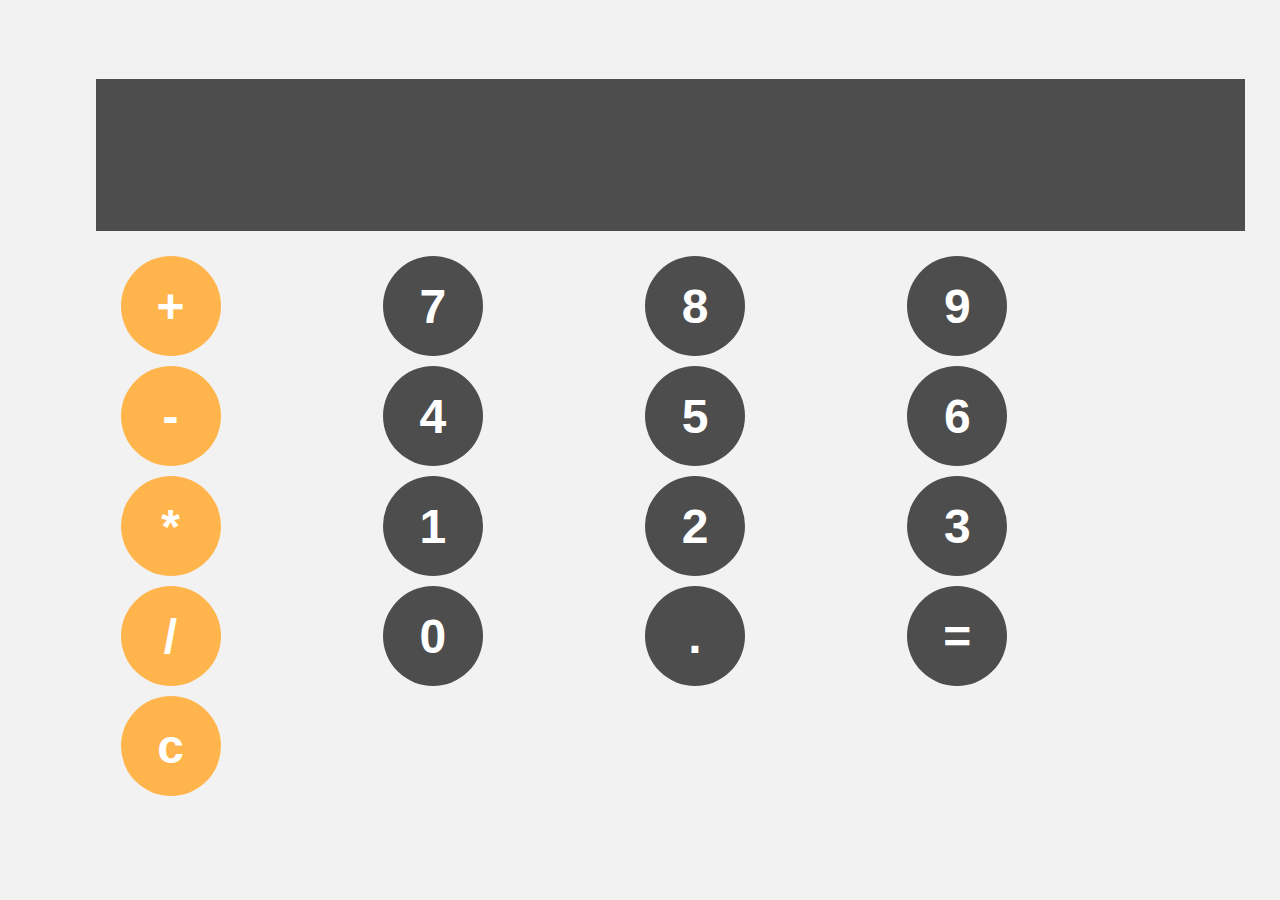
<file: Calculator/index.html>
<!DOCTYPE html>
<html lang="en">
<head>
    <meta charset="UTF-8">
    <meta name="viewport" content="width=device-width, initial-scale=1.0">
    <title>Calculator</title>
    <link rel="stylesheet" href="style.css">
</head>
<body>
    
    <div id="Calculator">
        <input id="display" readonly>
        <div id="keys">
            <button onclick="appendToDisplay('+')" class="operator-btn">+</button>
            <button onclick="appendToDisplay('7')">7</button>
            <button onclick="appendToDisplay('8')">8</button>
            <button onclick="appendToDisplay('9')">9</button>
            <button onclick="appendToDisplay('-')" class="operator-btn">-</button>
            <button onclick="appendToDisplay('4')">4</button>
            <button onclick="appendToDisplay('5')">5</button>
            <button onclick="appendToDisplay('6')">6</button>
            <button onclick="appendToDisplay('*')" class="operator-btn">*</button>
            <button onclick="appendToDisplay('1')">1</button>
            <button onclick="appendToDisplay('2')">2</button>
            <button onclick="appendToDisplay('3')">3</button>
            <button onclick="appendToDisplay('/')" class="operator-btn">/</button>
            <button onclick="appendToDisplay('0')">0</button>
            <button onclick="appendToDisplay('.')">.</button>
            <button onclick="calculate()">=</button>
            <button onclick="clearDisplay()" class="operator-btn">c</button>
        </div>
    </div>
    <script src="index.js"></script>
</body>
</html>
</file>
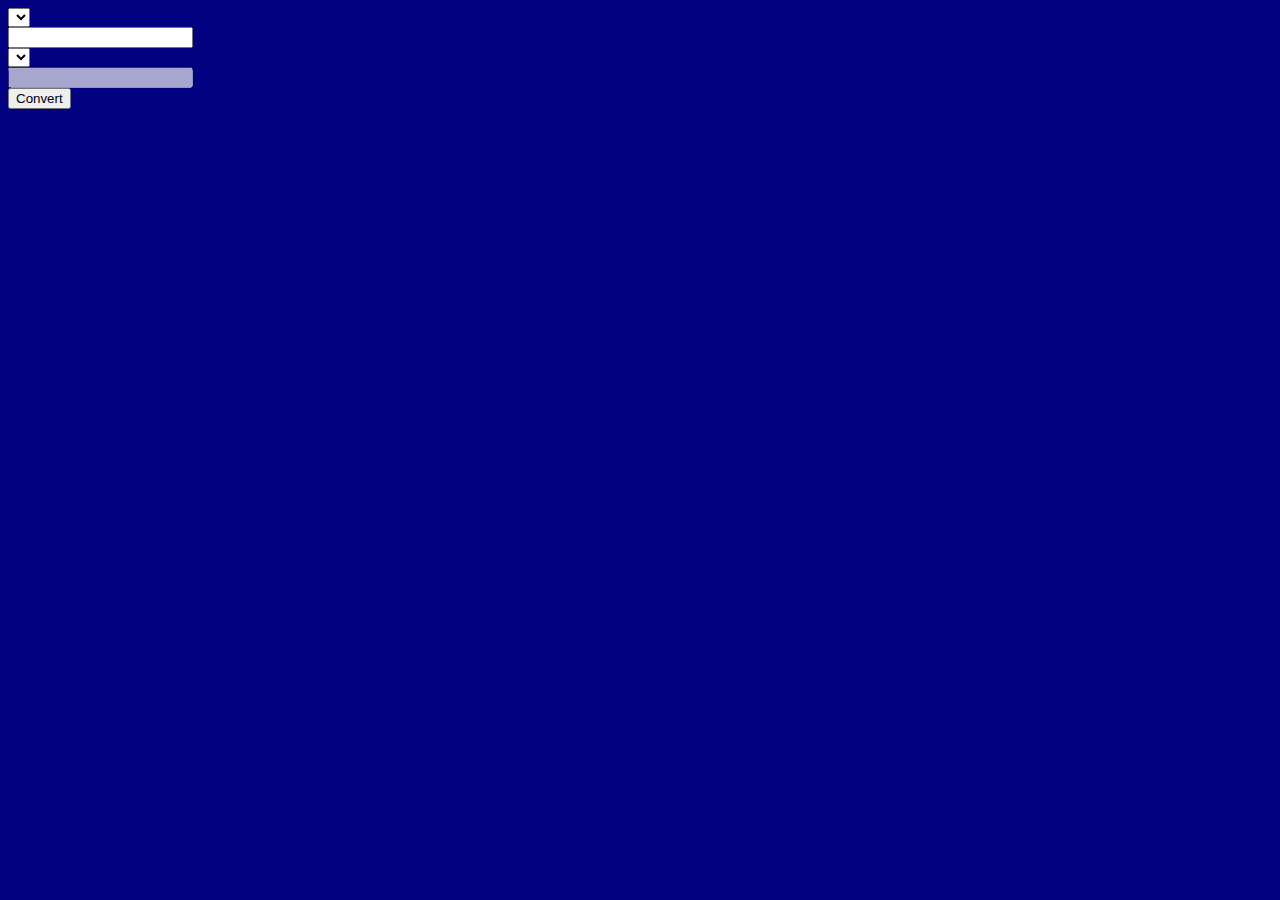
<file: Converter rerun/index.html>
<!DOCTYPE html>
<html lang="en">

<head>
    <meta charset="UTF-8">
    <meta name="viewport" content="width=device-width, initial-scale=1.0">
    <title>Document</title>
    <link rel="stylesheet" href="style.css">
</head>

<body>
    <div class="alpha-close">
        <div class="close-1">
            <select name="" id="fromCurrency" class="currencies">
               
            </select>
            <input type="number" id="amount" style="display:block;">
        </div>
        <div class="close-2">
            <select name="" id="toCurrency" class="currencies">
                
            </select>
            <input type="text" id="result" disabled style="display:block;">
        </div>
        <button id="convert">Convert</button>
    </div>
    <script src="script.js"></script>
</body>

</html>
</file>
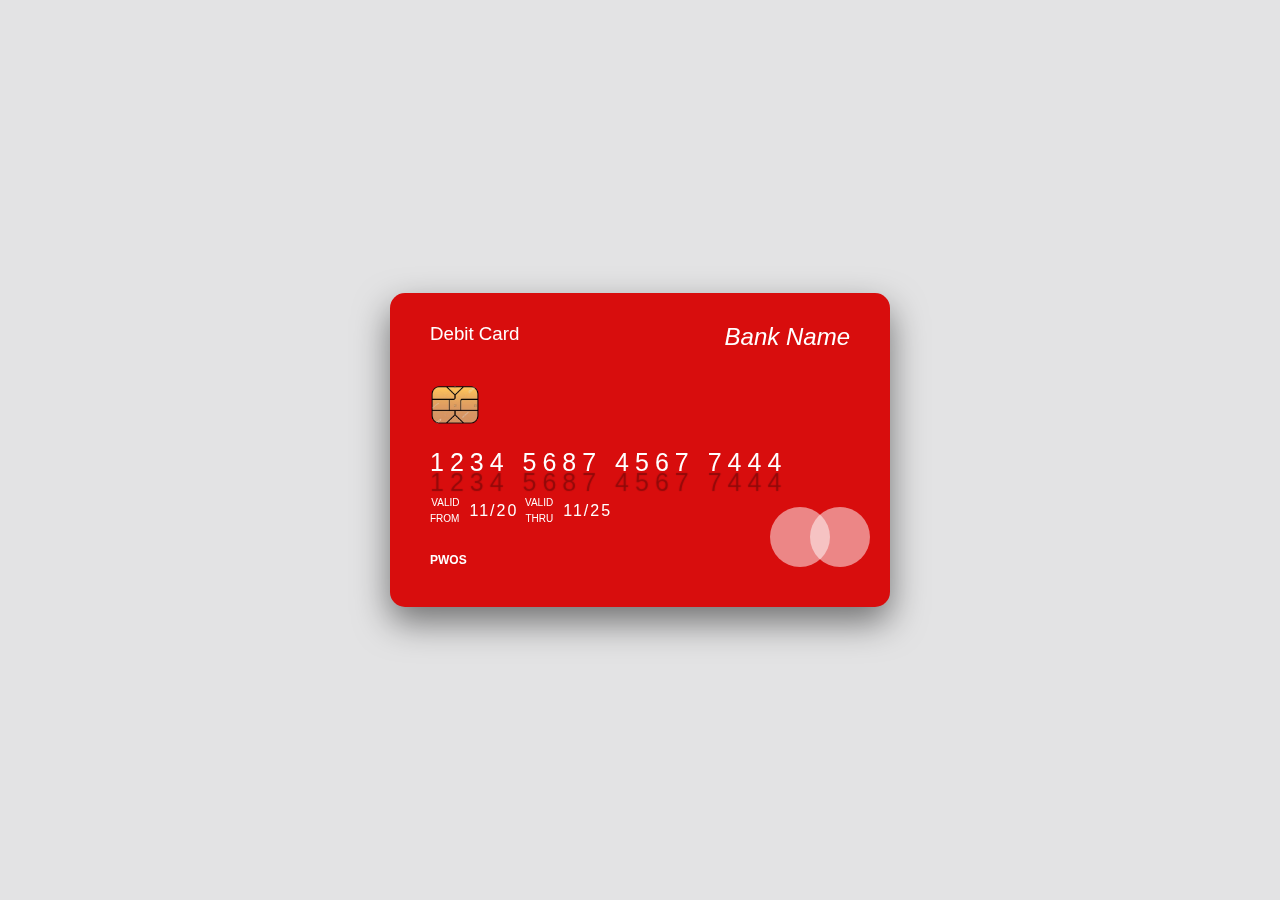
<file: DebitCard/index.html>
<!DOCTYPE html>
<html lang="en">

<head>
    <meta charset="UTF-8">
    <meta name="viewport" content="width=device-width, initial-scale=1.0">
    <title>Debit card project</title>
    <link rel="stylesheet" href="style.css">
</head>

<body>
    <section>
        <div class="card">
            <div class="face front">
                <h3 class="debit">Debit Card</h3>
                <h3 class="bank">Bank Name</h3>
                <img src="chip-bg.png" class="chip">
                <div class="number">1234 5687 4567 7444</div>
                <h4 class="validfrom"><span>VALID <br>FROM</span><span> 11/20</span></h4>
                <h4 class="validthru"><span>VALID <br>THRU</span><span> 11/25</span></h4>
                <h5 class="holder">PWOS</h5>
            </div>
            <div class="face back">
                <div class="web">www.debitcard.com</div>
                <div class="idc">International Debit Card</div>
                <div class="blackbar"></div>
                <div class="ccvtext">
                    <h5>AUTHORIZED SIGNATURE-NOT VALID UNLESS SIGNED</h5>
                    <div class="whitebar"></div>
                    <div class="ccv">744</div>
                    <img src="silver.jpeg" class="bchip">
                </div>
                <div class="text">Lorem ipsum dolor sit amet consectetur adipisicing elit. Quam cupiditate laudantium
                    minus fugiat officiis nostrum facilis quasi quae quaerat, dolorem, minima culpa doloremque mollitia
                    voluptas neque tenetur consequuntur magnam possimus!
                </div>
            </div>
        </div>
    </section>
</body>

</html>
</file>
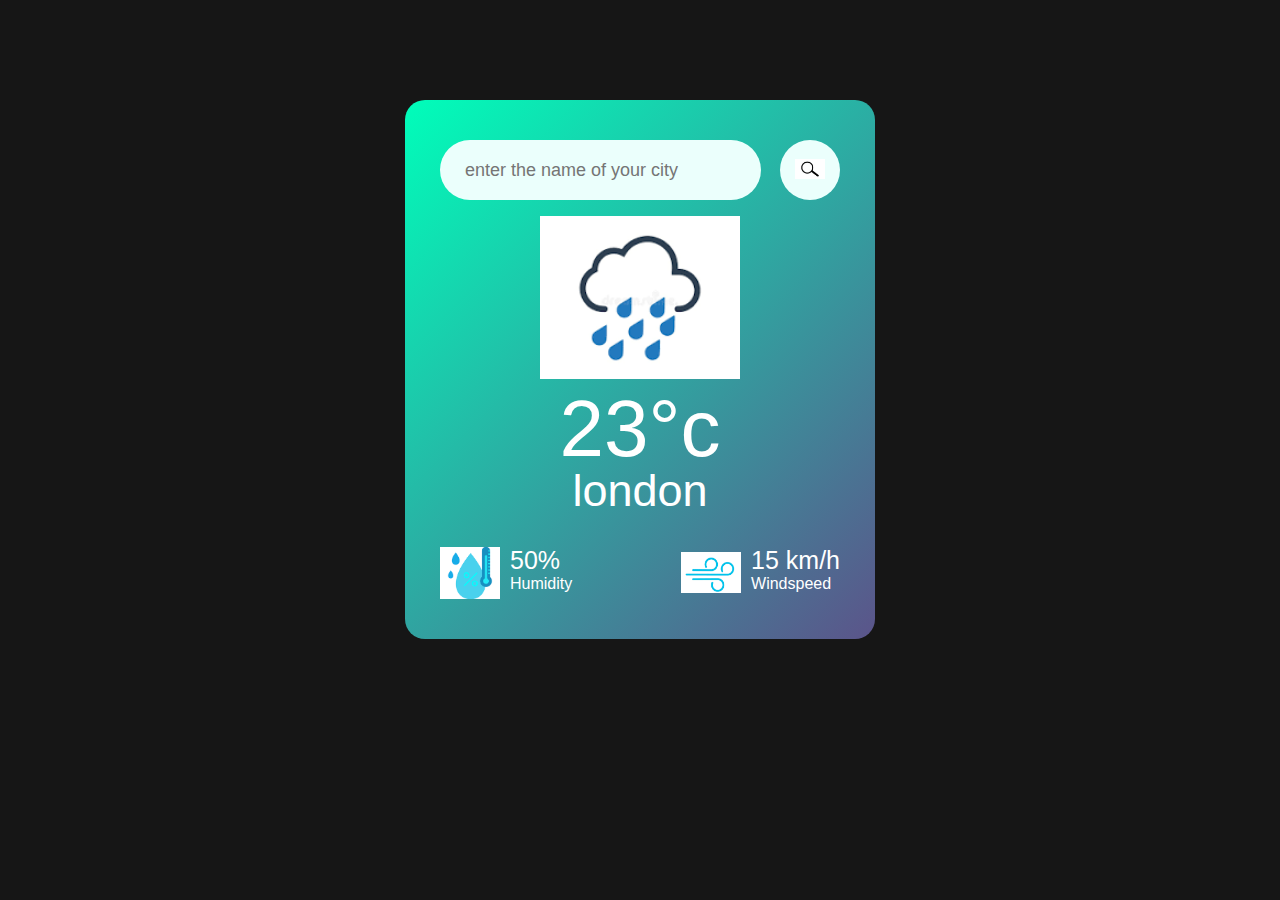
<file: weather api/index.html>
<!DOCTYPE html>
<html lang="en">
<head>
    <meta charset="UTF-8">
    <meta name="viewport" content="width=device-width, initial-scale=1.0">
    <title>weather</title>
    <link rel="stylesheet" href="style.css">

</head>
<body>
    <div class="container" >
        <div class="menu">
            <div class="search">
                <input  id="input" type="text" placeholder = "enter the name of your city" spellcheck="false">
                <button id="search">
                    <img src="search.jpg" alt="">
                </button>
            </div>
            <div class="weather">
                <img src="rain.png" id="weather-icon">
                <h1 id="tem">23°c</h1>
                <h2 id="city">london</h2>
                <div class="details">
                    <div class="col">
                        <img src="humidity.png" alt="">
                        <div>
                            <p class="humidity">50%</p>
                            <p>Humidity</p>
                        </div>
                       
                    </div>
                    <div class="col">
                        <img src="sunny.png" alt="">
                        <div>
                            <p class="sunny">15 km/h</p>
                            <p>Windspeed</p>
                        </div>
                       

                    </div>
                </div>
            </div>
        </div>

    </div>


    <script>
         
        
        let SearchBtn = document.getElementById("search");
    
        SearchBtn.addEventListener('click',()=>{
            let icon = document.getElementById("weather-icon")
            let Temp = document.getElementById("tem");
        let City = document.getElementById("city");
        let humidity = document.getElementsByClassName(".humidity");
        let windSpeed = document.getElementsByClassName(".sunny");
        let SearchBox = document.getElementById("input");
        


        fetch( `http://api.weatherapi.com/v1/current.json?key=822473b4f0d047f48ba152323241009&q=${SearchBox.value}`


)  
.then((res)=>res.json())
        .then((data)=> {
            console.log(data)
            City.textContent = data.location.name;
            Temp.textContent = data.current.temp_c + "°c";
            icon.src ="https://" + data.current.condition.icon;



    
        })
        })
        
    //     let endpoint = 'https://api.api-ninjas.com/v1/weather?city=London';



    //     fetch (endpoint,{
    //     method:'GET',
    //     headers:{'X-Api-Key':'b8j/6XPk7KnazhOB7qmNGw==2lpCRjYEf66LQBUX', 'Content-type':'application/json'},
    
    
    // })
    // .then((res) => res.json())
    // .then((data) => {    
    //     console.log(data)
    // })
    </script>
</body>
</html>
</file>
<file: Calculator/style.css>
body{
margin: 0;
display: flex;
justify-content: center;
align-items: center;
height: 100vh;
background-color: hsl(0, 0%, 95%) ;

}
#calculator{
    font-family: Arial, sans-serif;
    background-color: hsl(0, 0%, 15%);
    border-radius: 15px;
    max-width: 500px;
    overflow: hidden;
}
#display{
    width: 100%;
    padding: 30px;
    font-size: 5rem;
    text-align: left;
    border: none;
    background-color: hsl(0, 0%, 30%);
    color: white;
}
#keys{
    display: grid;
grid-template-columns: repeat(4, 1fr);
gap: 10px;
padding: 25px;

}
button{
    width: 100px;
    height: 100px;
    border-radius: 50px;
    border: none;
    background-color: hsl(0, 0%, 30%);
    color: white;
    font-size: 3rem;
    font-weight: bold;
    cursor: pointer;
}
button:hover {
    background-color: hsl(0, 0%, 40%);
}
button:active{
    background-color: hsl(0, 0%, 50%);
}
.operator-btn{
    background-color: hsl(35, 100%, 65%) ;
}
.operator-btn:hover{
    background-color:  hsl(35, 100%, 65%) ;
}
.operator-btn:active{
    background-color:  hsl(35, 100%, 75%) ;
}
</file>
<file: Converter rerun/style.css>
body{
    background-color:navy;
}
</file>
<file: DebitCard/style.css>
*{
    margin:0;
    padding:0;
    box-sizing:border-box;
    font-family:sans-serif;
}
body{
    overflow:hidden;
}
section{
    display:flex;
    justify-content:center;
    align-items:center;
    min-height:100vh;
    background:#e3e3e4;
}
.card{
    position:relative;
    width:500px;
    height:314px;
    transform-style:preserve-3d;
    perspective:500px;
}
.card .face{
    position:absolute;
    top:0;
    left:0;
    width:100%;
    height:100%;
    box-shadow:0 15px 35px rgba(0,0,0,0.5);
    border-radius:15px;
    background:#d80d0d;
    backdrop-filter:blur(10px);
    transform-style:preserve-3d;
    transition:1s;
    backface-visibility:hidden;
}
.card:hover .face.front{
    transform: rotateY(180deg);
}
.card .face.back{
    transform: rotateY(180deg);
}
.card:hover .face.back{
    transform:rotateY(360deg);
}
.card .face.front::before{
    content: "";
    position:absolute;
    bottom:40px;
    right:60px;
    width:60px;
    height:60px;
    background:#fff;
    border-radius:50%;
    opacity:0.5;
}
.card .face.front::after{
    content: "";
    position:absolute;
    bottom:40px;
    right:20px;
    width:60px;
    height:60px;
    background:#fff;
    border-radius:50%;
    opacity:0.5;
}
.card .face.front .debit{
    position:absolute;
    top:30px;
    left:40px;
    color:#fff;
    font-weight:500;
}
.card .face.front .bank{
    position:absolute;
    top: 30px;
    right:40px;
    color:#fff;
    font-weight:500;
    font-style:italic;
    font-size:24px;
}
.card .face.front .chip{
    position:absolute;
    top:80px;
    left:20px;
    max-width:90px;
    height:70px;
}
.card .face.front .number{
    position:absolute;
    bottom:130px;
    left:40px;
    color:#fff;
    font-weight: 500;
    letter-spacing: 6px;
    text-shadow:0 20px 1px #0005;
    font-family:sans-serif;  
    font-size:25px;
}
.card .face.front .validfrom{
    position:absolute;
    bottom: 80px;
    left: 40px;
    display:flex;
    justify-content: center;
    align-items: center;
    color:#fff;
    font-weight: 300;
    line-height: 1rem;
    text-align: right;
    font-size: 10px;
}
.card .face.front .validfrom span:last-child{
    margin-left:10px;
    font-size: 16px;
    font-weight: 400;
    letter-spacing: 2px;
}
.card .face.front .validthru{
    position:absolute;
    bottom: 80px;
    left: 135px;
    display:flex;
    justify-content:center;
    align-items:center;
    color:#fff;
    font-weight: 300;
    line-height: 1rem;
    text-align: right;
    font-size: 10px;
}
.card .face.front .validthru span:last-child{
    margin-left:10px;
    font-size: 16px;
    font-weight: 400;
    letter-spacing: 2px;
}
.card .face.front .holder{
    position:absolute;
    bottom:40px;
    left:40px;
    color:#fff;
    font-size:12px;
}
.card .face.back .web{
    position:absolute;
    top: 12px;
    left:12px;
    color: #fff;
    font-size:12px;
}
.card .face.back .idc{
    position:absolute;
    top: 12px;
    right:12px;
    color: #fff;
    font-size:12px;
}
.card .face.back .blackbar{
    position: absolute;
    width:100%;
    top:40px;
    height:50px;
    background:#000;
}
.card .face.back .ccvtext{
    position:absolute;
    top:120px;
    left:30px;
}
.card .face.back .ccvtext h5{
    color:#fff;
    font-weight: 400;
    font-size:12px;
    letter-spacing: 2px;
}
.card .face.back .ccvtext .whitebar{
    position:relative;
    width:400px;
    height:40px;
    background:#fff;
    margin-top:5px;
}
.card .face.back .ccvtext .ccv{
    position:relative;
    width:50px;
    height:30px;
    color:#111;
    font-style: italic;
    font-weight: 600;
    letter-spacing:3px;
    display:flex;
    justify-content: center;
    align-items: center;
    top: -35px;
    left:335px;
}
.card .face.back .ccvtext .bchip{
    position:absolute;
    top:80px;
    left:10px;
    max-width:85px;
    height:70px;
    border-radius:8px;
}
.card .face.back .text{
    position: absolute;
    bottom:40px;
    left:140px;
    right:10px;
    color:#fff;
    font-size:10px;
    line-height:1.4em;
    font-weight:300;
}
</file>
<file: weather api/style.css>
*{
    margin: 0;
    padding: 0;
    box-sizing: border-box;
    font-family: 'Poppins', sans-serif;
}
body{
    background: rgb(22, 22, 22);
}
.menu{
    width: 90%;
    max-width: 470px;
    background: linear-gradient(135deg,#00feba, #5b548a);
    color: #fff;
    margin: 100px auto 0;
    border-radius: 20px;
    padding: 40px 35px;
    text-align: center;

}
.search{
    width: 100%;
    display: flex;
    align-items: center;
    justify-content: space-between;

}
.search input{
    border: 0;
    outline: 0;
    background: #ebfffc;
    color: #555;
    padding: 10px 25px;
    height: 60px;
    border-radius: 30px;
    flex: 1;
    margin-right: 19px;
    font-size: 18px;

}
.search button{
    border: 0;
    outline: 0;
    background: #ebfffc;
    border-radius: 50%;
    width: 60px;
    height: 60px;
    cursor: pointer;
}
.search button img{
    width: 50%;
}
#weather-icon{
    width: 200px;
    margin-top: 1em;
    height: 20%;
}
.weather h1{
   font-size: 80px;
   font-weight: 500;
}
.weather h2{
    font-size: 45px;
    font-weight: 400;
    margin-top: -10px;
 }
 .details{
    display: flex;
    align-items: center;
    justify-content: space-between;
    padding: 0 ;
    margin-top: 30px;
 }
 .col{
    display: flex;
    text-align: left;
    align-items: center;
 }
 .col img{
  width: 60px;
  margin-right: 10px;
 }
 .humidity, .sunny{
  font-size: 25px;
  margin-top: -6px;
 }
</file>
